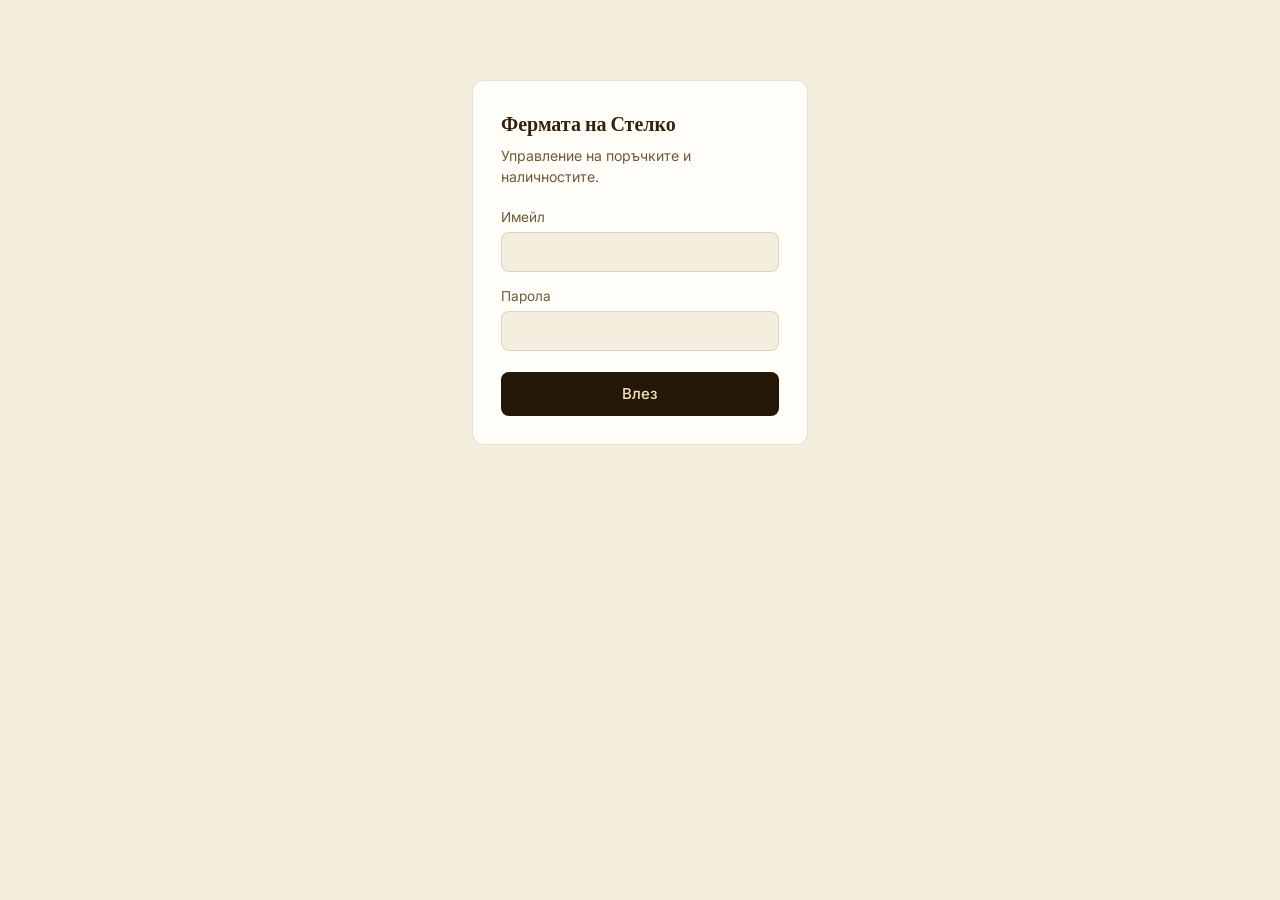
<file: сайт мед 2/adminPAY.html>
<!DOCTYPE html>
<html lang="bg">
<head>
<meta charset="UTF-8">
<meta name="viewport" content="width=device-width, initial-scale=1.0">
<title>Управление — Фермата на Стелко</title>
<meta name="robots" content="noindex">

<link rel="preconnect" href="https://fonts.googleapis.com">
<link rel="preconnect" href="https://fonts.gstatic.com" crossorigin>
<link href="https://fonts.googleapis.com/css2?family=Fraunces:opsz,wght@9..144,600&family=Inter:wght@400;500;600&family=Space+Mono:wght@400;700&display=swap" rel="stylesheet">

<style>
:root{
  --comb:      #241708;
  --comb-soft: #3A2916;
  --bg:        #F4EEDF;
  --paper:     #FFFDF7;
  --ink:       #33220F;
  --ink-soft:  #6E5A3B;
  --line:      rgba(51,34,15,0.12);
  --honey:     #E7A427;
  --ribbon:    #C1442C;
  --sage:      #5B6B45;

  --mono: 'Space Mono', monospace;
  --body: 'Inter', sans-serif;
}

*,*::before,*::after{ box-sizing: border-box; }
body{
  margin:0;
  background: var(--bg);
  color: var(--ink);
  font-family: var(--body);
  font-size: 15px;
  line-height: 1.5;
}
h1,h2,h3{ margin:0; font-weight:600; }
button{ font: inherit; cursor: pointer; }
input,select{ font: inherit; color: inherit; }

/* ---------- лента най-горе ---------- */
.bar{
  background: var(--comb);
  color: #F3E4C2;
  padding: .85rem 1.5rem;
  display:flex; align-items:center; gap:1.25rem;
  flex-wrap: wrap;
}
.bar h1{
  font-family:'Fraunces',serif;
  font-size: 1.15rem;
  letter-spacing:.01em;
  margin-right:auto;
}
.bar .who{ font-size:.82rem; color:#B9A481; }
.bar button{
  background: transparent;
  border: 1px solid rgba(243,228,194,.3);
  color:#F3E4C2;
  padding:.35rem .8rem;
  border-radius:8px;
}
.bar button:hover{ background: var(--comb-soft); }

/* ---------- превключване на изгледи ---------- */
.tabs{
  display:flex; gap:.25rem;
  padding: 0 1.5rem;
  border-bottom:1px solid var(--line);
  background: var(--paper);
}
.tabs button{
  background:none; border:none;
  padding:.9rem 1rem;
  color: var(--ink-soft);
  border-bottom:2px solid transparent;
  margin-bottom:-1px;
}
.tabs button.on{ color: var(--ink); border-bottom-color: var(--honey); font-weight:500; }

main{ max-width: 1080px; margin: 0 auto; padding: 1.75rem 1.5rem 4rem; }
.view[hidden]{ display:none; }

.headline{ display:flex; align-items:baseline; gap:.75rem; margin-bottom:1.25rem; }
.headline h2{ font-size:1.05rem; }
.headline .count{ font-family:var(--mono); font-size:.82rem; color:var(--ink-soft); }

/* ---------- поръчки ---------- */
.order{
  background: var(--paper);
  border:1px solid var(--line);
  border-radius:10px;
  margin-bottom:.6rem;
  overflow:hidden;
}
.order-head{
  display:grid;
  grid-template-columns: 8.5rem 1fr 6rem 6.5rem 9.5rem;
  gap:1rem; align-items:center;
  padding:.85rem 1rem;
}
.order-head > .id{ font-family:var(--mono); font-size:.85rem; }
.order-head .when{ font-size:.8rem; color:var(--ink-soft); }
.order-head .sum{ font-family:var(--mono); font-weight:700; text-align:right; }
.order-toggle{
  background:none; border:none; padding:0;
  text-align:left; color:inherit;
}
.order-toggle:hover .cust{ text-decoration: underline; }
.cust{ font-weight:500; }

select.status{
  width:100%;
  padding:.4rem .5rem;
  border-radius:7px;
  border:1px solid var(--line);
  background: var(--bg);
}
.order[data-status="new"]{ border-left:3px solid var(--honey); }
.order[data-status="pending"]{ border-left:3px dashed var(--ink-soft); }
.order[data-status="delivered"] .sum{ color: var(--sage); }
.order[data-status="cancelled"]{ opacity:.55; }

.order-body{
  border-top:1px solid var(--line);
  padding:1rem;
  background:#FFFAEE;
  display:grid;
  grid-template-columns: 1.3fr 1fr;
  gap:1.5rem;
}
.order-body h3{ font-size:.82rem; color:var(--ink-soft); font-weight:500; margin-bottom:.5rem; }
.line{ display:flex; justify-content:space-between; gap:1rem; padding:.3rem 0; border-bottom:1px dotted var(--line); }
.line:last-child{ border-bottom:none; }
.line .qty{ font-family:var(--mono); color:var(--ink-soft); }
.line .amt{ font-family:var(--mono); }
.contact p{ margin:.2rem 0; }
.contact a{ color:var(--ink); }

/* ---------- наличности ---------- */
.prod{ margin-bottom:1.5rem; }
.prod > h3{ font-size:.95rem; margin-bottom:.4rem; }
.stock-row{
  display:grid;
  grid-template-columns: 1fr 5.5rem 7rem 5rem;
  gap:1rem; align-items:center;
  background: var(--paper);
  border:1px solid var(--line);
  border-radius:8px;
  padding:.55rem .9rem;
  margin-bottom:.35rem;
}
.stock-row .price{ font-family:var(--mono); font-size:.85rem; color:var(--ink-soft); text-align:right; }
.stock-row input{
  width:100%;
  font-family:var(--mono);
  padding:.4rem .55rem;
  border:1px solid var(--line);
  border-radius:7px;
  background: var(--bg);
  text-align:right;
}
.stock-row input:focus{ outline:2px solid var(--honey); outline-offset:1px; }
.stock-row .note{ font-size:.78rem; color:var(--sage); }
.stock-row.low{ border-left:3px solid var(--ribbon); }
.stock-row.low .warn{ font-size:.78rem; color:var(--ribbon); }

/* ---------- вход ---------- */
.login{
  max-width: 21rem;
  margin: 5rem auto;
  background: var(--paper);
  border:1px solid var(--line);
  border-radius:12px;
  padding:1.75rem;
}
.login h2{ font-family:'Fraunces',serif; font-size:1.25rem; margin-bottom:.35rem; }
.login p{ margin:0 0 1.25rem; color:var(--ink-soft); font-size:.88rem; }
.login label{ display:block; margin-bottom:.85rem; font-size:.85rem; color:var(--ink-soft); }
.login input{
  display:block; width:100%; margin-top:.3rem;
  padding:.55rem .7rem;
  border:1px solid var(--line); border-radius:8px;
  background: var(--bg);
}
.login input:focus{ outline:2px solid var(--honey); outline-offset:1px; }
.login button{
  width:100%; margin-top:.5rem;
  background: var(--comb); color:#F3E4C2;
  border:none; border-radius:8px; padding:.65rem;
  font-weight:500;
}
.login button:hover{ background: var(--comb-soft); }
.login button:disabled{ opacity:.6; cursor:not-allowed; }

.alert{
  margin-bottom:1rem; padding:.6rem .8rem;
  border-left:3px solid var(--ribbon);
  background: rgba(193,68,44,.08);
  color: var(--ribbon);
  font-size:.85rem; border-radius:6px;
}
.empty{
  padding:3rem 1rem; text-align:center;
  color:var(--ink-soft); font-size:.9rem;
  border:1px dashed var(--line); border-radius:10px;
}

@media (max-width: 760px){
  .order-head{ grid-template-columns: 1fr 1fr; gap:.5rem; }
  .order-head .sum{ text-align:left; }
  .order-body{ grid-template-columns: 1fr; }
  .stock-row{ grid-template-columns: 1fr 4.5rem 6rem; }
  .stock-row .note, .stock-row .warn{ grid-column: 1 / -1; }
}
@media (prefers-reduced-motion: reduce){
  *{ transition:none !important; }
}
</style>
</head>
<body>

<div id="app"></div>

<script>
/* ================================================================
   НАСТРОЙКИ — същите две стойности като в script.js
================================================================= */
const SUPABASE_URL      = 'https://lmjlsczvoelmisnlhrfd.supabase.co';
const SUPABASE_ANON_KEY = 'sb_publishable_CP_poas3360AW0aj5RhnGA_Nr5KkQCd';

/* ================================================================
   ВРЪЗКА
   Токенът от входа стои в sessionStorage — губи се при затваряне
   на раздела. Тайният ключ на проекта не се ползва никъде.
================================================================= */
const session = {
  get token(){ return sessionStorage.getItem('adm_token'); },
  get email(){ return sessionStorage.getItem('adm_email'); },
  save(token, email){
    sessionStorage.setItem('adm_token', token);
    sessionStorage.setItem('adm_email', email);
  },
  clear(){ sessionStorage.clear(); }
};

async function api(path, opts = {}){
  const r = await fetch(SUPABASE_URL + '/rest/v1/' + path, Object.assign({}, opts, {
    headers: Object.assign({
      apikey: SUPABASE_ANON_KEY,
      Authorization: 'Bearer ' + session.token,
      'Content-Type': 'application/json',
    }, opts.headers || {})
  }));
  if(r.status === 401){ session.clear(); renderLogin('Времето за работа изтече. Впиши се пак.'); throw new Error('401'); }
  if(!r.ok) throw new Error('Заявката не мина (' + r.status + ')');
  return r.status === 204 ? null : r.json();
}

async function signIn(email, password){
  const r = await fetch(SUPABASE_URL + '/auth/v1/token?grant_type=password', {
    method:'POST',
    headers:{ apikey: SUPABASE_ANON_KEY, 'Content-Type':'application/json' },
    body: JSON.stringify({ email, password })
  });
  const d = await r.json();
  if(!r.ok){
    // Supabase връща съобщенията на английски — превеждаме честите
    const raw = String(d.error_description || d.msg || d.message || '');
    if(/invalid login/i.test(raw))     throw new Error('Имейлът или паролата не съвпадат.');
    if(/not confirmed/i.test(raw))     throw new Error('Профилът не е потвърден. Включи "Auto Confirm User" в Supabase.');
    if(/rate limit|too many/i.test(raw)) throw new Error('Твърде много опити. Изчакай минута.');
    throw new Error(raw || 'Входът не мина.');
  }
  return d.access_token;
}

/* ================================================================
   ЕКРАН ЗА ВХОД
================================================================= */
const app = document.getElementById('app');
const esc = s => String(s == null ? '' : s).replace(/[&<>"]/g, c => ({'&':'&amp;','<':'&lt;','>':'&gt;','"':'&quot;'}[c]));

function renderLogin(msg){
  app.innerHTML = `
    <div class="login">
      <h2>Фермата на Стелко</h2>
      <p>Управление на поръчките и наличностите.</p>
      ${msg ? `<div class="alert">${esc(msg)}</div>` : ''}
      <form id="loginForm">
        <label>Имейл<input type="email" name="email" required autocomplete="username"></label>
        <label>Парола<input type="password" name="password" required autocomplete="current-password"></label>
        <button type="submit">Влез</button>
      </form>
    </div>`;

  document.getElementById('loginForm').addEventListener('submit', async e => {
    e.preventDefault();
    const btn = e.target.querySelector('button');
    const data = new FormData(e.target);
    btn.disabled = true; btn.textContent = 'Проверка…';
    try {
      const token = await signIn(data.get('email'), data.get('password'));
      session.save(token, data.get('email'));
      renderApp();
    } catch(err){
      renderLogin(err.message);
    }
  });
}

/* ================================================================
   ОСНОВЕН ИЗГЛЕД
================================================================= */
const STATUS = {
  pending:   'Чака плащане',
  new:       'Нова',
  confirmed: 'Потвърдена',
  shipped:   'Изпратена',
  delivered: 'Доставена',
  cancelled: 'Отказана',
};
const DELIVERY = { address:'до адрес', office:'до офис' };
const PAYMENT  = { cod:'наложен платеж', card:'с карта' };

const money = n => Number(n).toFixed(2) + ' €';
const when  = s => new Date(s).toLocaleDateString('bg-BG', {
  day:'numeric', month:'short', hour:'2-digit', minute:'2-digit'
});

function renderApp(){
  app.innerHTML = `
    <div class="bar">
      <h1>Фермата на Стелко</h1>
      <span class="who">${esc(session.email || '')}</span>
      <button id="out">Излез</button>
    </div>
    <div class="tabs">
      <button class="on" data-view="orders">Поръчки</button>
      <button data-view="stock">Наличности</button>
    </div>
    <main>
      <section class="view" id="viewOrders"><p class="empty">Зареждане…</p></section>
      <section class="view" id="viewStock" hidden><p class="empty">Зареждане…</p></section>
    </main>`;

  document.getElementById('out').addEventListener('click', () => {
    session.clear(); renderLogin();
  });

  document.querySelectorAll('.tabs button').forEach(b => {
    b.addEventListener('click', () => {
      document.querySelectorAll('.tabs button').forEach(x => x.classList.toggle('on', x === b));
      document.getElementById('viewOrders').hidden = b.dataset.view !== 'orders';
      document.getElementById('viewStock').hidden  = b.dataset.view !== 'stock';
    });
  });

  loadOrders();
  loadStock();
}

/* ---------------- поръчки ---------------- */
async function loadOrders(){
  const box = document.getElementById('viewOrders');
  try {
    const rows = await api('orders?select=*,order_items(product_name,variant_label,unit_price,qty,line_total)&order=created_at.desc');

    if(!rows.length){
      box.innerHTML = '<p class="empty">Още няма поръчки. Направи една от сайта, за да провериш, че всичко работи.</p>';
      return;
    }

    const fresh = rows.filter(o => o.status === 'new').length;
    box.innerHTML = `
      <div class="headline">
        <h2>Поръчки</h2>
        <span class="count">${rows.length} общо${fresh ? ' · ' + fresh + ' необработени' : ''}</span>
      </div>
      ${rows.map(orderHTML).join('')}`;

    box.querySelectorAll('.order-toggle').forEach(btn => {
      btn.addEventListener('click', () => {
        const body = btn.closest('.order').querySelector('.order-body');
        body.hidden = !body.hidden;
      });
    });

    box.querySelectorAll('select.status').forEach(sel => {
      sel.addEventListener('change', async () => {
        const card = sel.closest('.order');
        const prev = card.dataset.status;
        card.dataset.status = sel.value;
        try {
          await api('orders?id=eq.' + sel.dataset.id, {
            method:'PATCH', body: JSON.stringify({ status: sel.value })
          });
        } catch(err){
          card.dataset.status = prev;
          sel.value = prev;
          alert('Промяната не се запази: ' + err.message);
        }
      });
    });
  } catch(err){
    box.innerHTML = `<div class="alert">${esc(err.message)}</div>`;
  }
}

function orderHTML(o){
  return `
    <article class="order" data-status="${o.status}">
      <div class="order-head">
        <span class="id">${esc(o.order_number)}</span>
        <button class="order-toggle">
          <span class="cust">${esc(o.customer_name)}</span>
          <span class="when"> · ${esc(o.city)} · ${when(o.created_at)}</span>
        </button>
        <span class="when">${o.order_items.length} ${o.order_items.length === 1 ? 'артикул' : 'артикула'}</span>
        <span class="sum">${money(o.total)}</span>
        <select class="status" data-id="${o.id}"${o.status === 'pending' ? ' disabled title="Изчаква потвърждение от Stripe"' : ''}>
          ${Object.entries(STATUS).map(([k,v]) =>
            `<option value="${k}"${k === o.status ? ' selected' : ''}>${v}</option>`).join('')}
        </select>
      </div>
      <div class="order-body" hidden>
        ${o.payment_status === 'unpaid' ? '<div class="alert" style="grid-column:1/-1;margin:0">Картовото плащане още не е потвърдено. Стоката е запазена; ако не бъде платена до час, се освобождава.</div>' : ''}
        <div>
          <h3>Поръчано</h3>
          ${o.order_items.map(i => `
            <div class="line">
              <span><span class="qty">${i.qty} ×</span> ${esc(i.product_name)}, ${esc(i.variant_label)}</span>
              <span class="amt">${money(i.line_total)}</span>
            </div>`).join('')}
        </div>
        <div class="contact">
          <h3>Доставка</h3>
          <p>${esc(o.address)}, ${esc(o.city)}</p>
          <p>${DELIVERY[o.delivery_method] || o.delivery_method}, ${PAYMENT[o.payment_method] || o.payment_method}</p>
          <p><a href="tel:${esc(o.phone)}">${esc(o.phone)}</a></p>
          <p><a href="mailto:${esc(o.email)}">${esc(o.email)}</a></p>
        </div>
      </div>
    </article>`;
}

/* ---------------- наличности ---------------- */
async function loadStock(){
  const box = document.getElementById('viewStock');
  try {
    const rows = await api('products?select=id,name,variants(id,label,price,stock,sort_order)&order=name');
    const low = rows.reduce((n,p) => n + p.variants.filter(v => v.stock < 10).length, 0);

    box.innerHTML = `
      <div class="headline">
        <h2>Наличности</h2>
        <span class="count">${low ? low + ' грамажа на привършване' : 'всичко е заредено'}</span>
      </div>
      ${rows.map(p => `
        <div class="prod">
          <h3>${esc(p.name)}</h3>
          ${p.variants.slice().sort((a,b) => a.sort_order - b.sort_order).map(v => `
            <div class="stock-row ${v.stock < 10 ? 'low' : ''}">
              <span>${esc(v.label)}</span>
              <span class="price">${money(v.price)}</span>
              <input type="number" min="0" step="1" value="${v.stock}" data-id="${v.id}" aria-label="Наличност за ${esc(p.name)} ${esc(v.label)}">
              <span class="note"></span>
            </div>`).join('')}
        </div>`).join('')}`;

    box.querySelectorAll('input[data-id]').forEach(input => {
      let last = input.value;
      input.addEventListener('change', async () => {
        const row = input.closest('.stock-row');
        const note = row.querySelector('.note');
        const val = parseInt(input.value, 10);

        if(isNaN(val) || val < 0){ input.value = last; return; }

        note.textContent = 'запазване…';
        try {
          await api('variants?id=eq.' + input.dataset.id, {
            method:'PATCH', body: JSON.stringify({ stock: val })
          });
          last = String(val);
          row.classList.toggle('low', val < 10);
          note.textContent = 'запазено';
          setTimeout(() => { note.textContent = ''; }, 1800);
        } catch(err){
          input.value = last;
          note.textContent = 'не се запази';
        }
      });
    });
  } catch(err){
    box.innerHTML = `<div class="alert">${esc(err.message)}</div>`;
  }
}

/* ================================================================
   СТАРТ
================================================================= */
if(session.token) renderApp(); else renderLogin();
</script>
</body>
</html>
</file>
